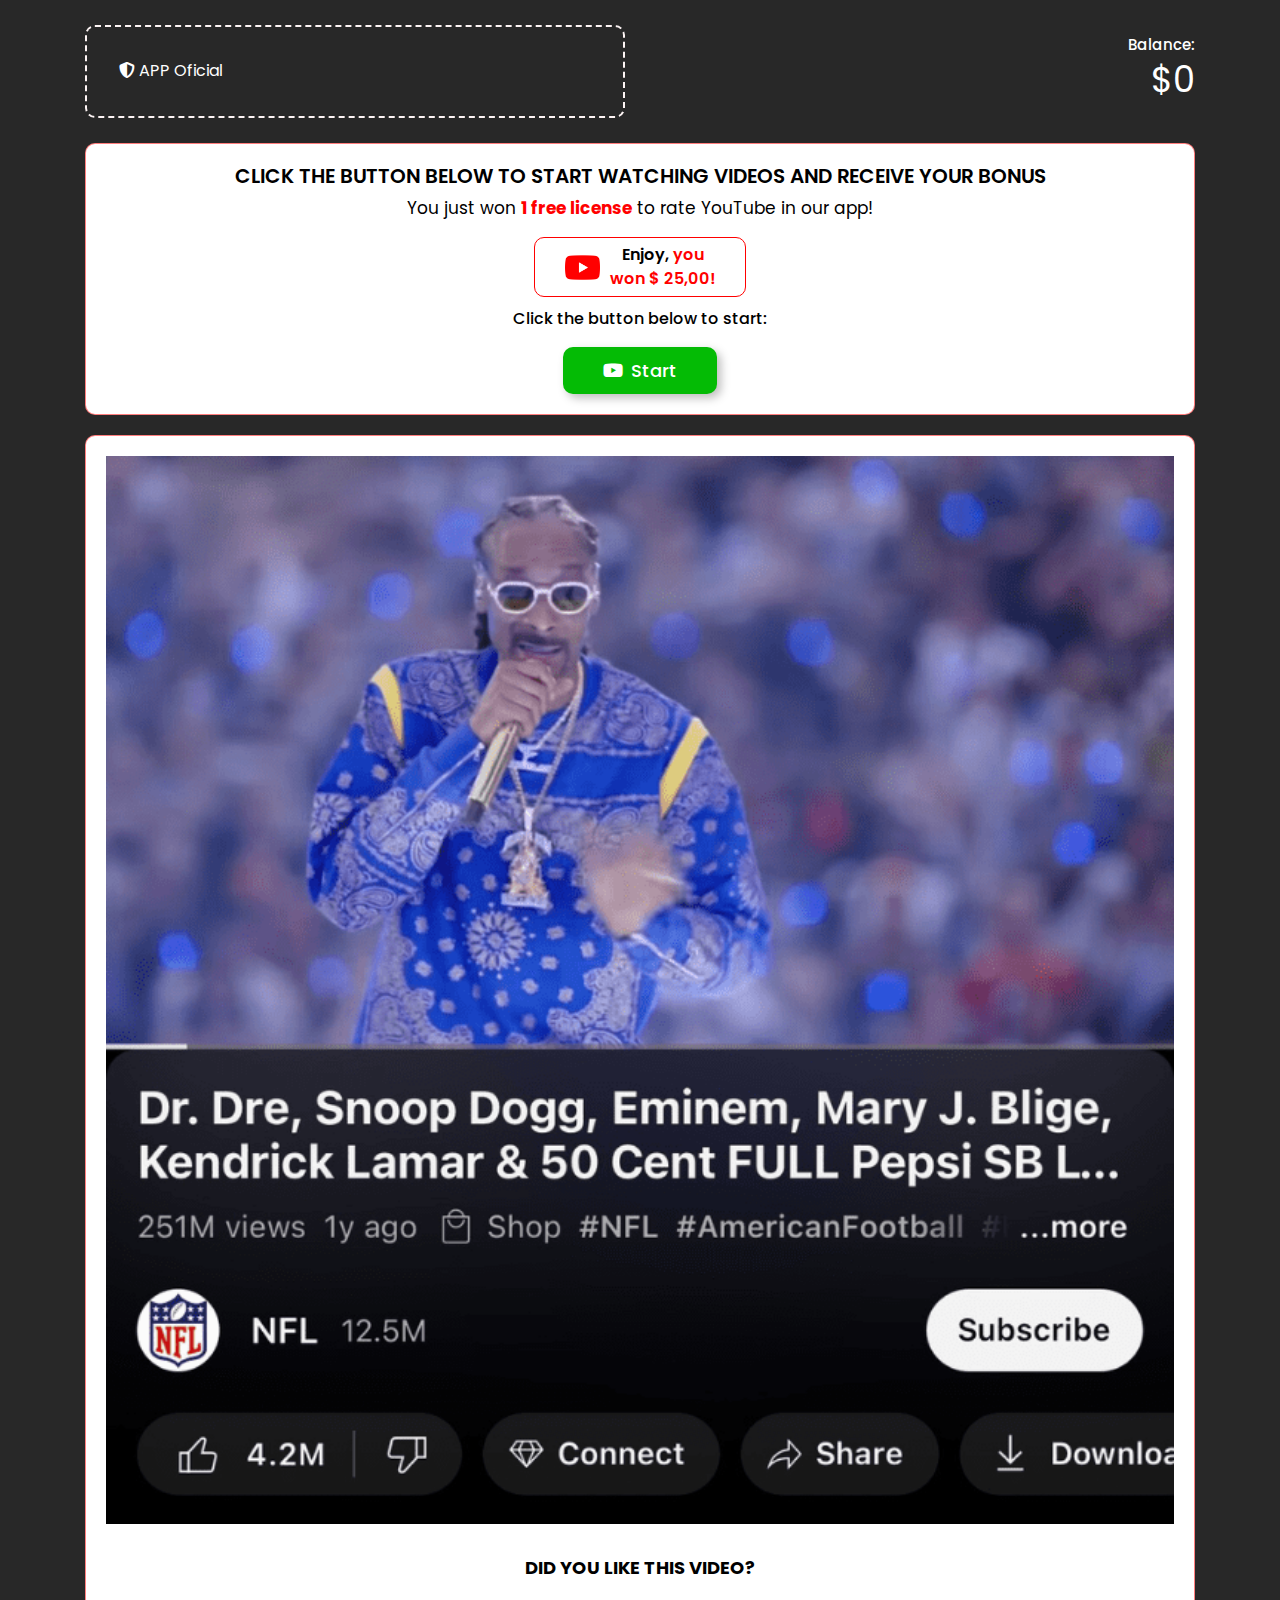
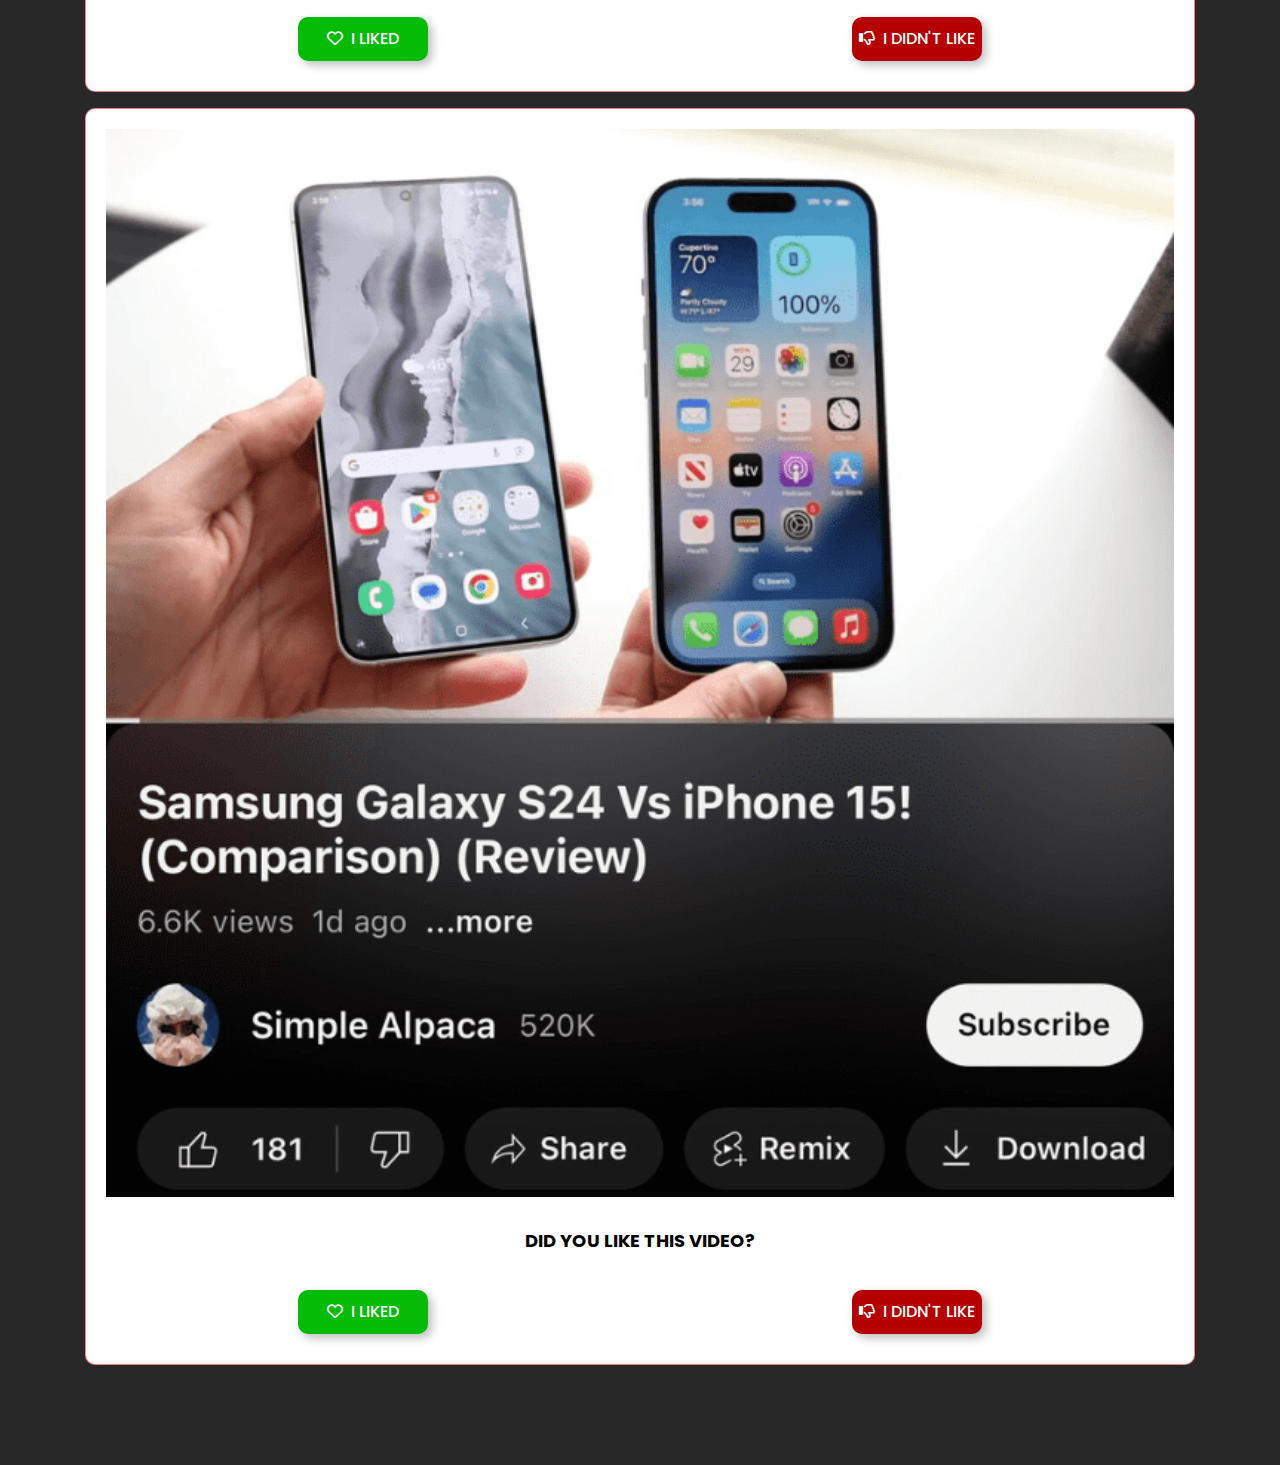
<file: index.html>
<!DOCTYPE html>
<html lang="en">

<head>
    <meta charset="UTF-8">
    <meta name="viewport" content="width=device-width, initial-scale=1.0">
    <link rel="stylesheet" href="style.css">
    <link rel="stylesheet" href="https://cdnjs.cloudflare.com/ajax/libs/font-awesome/6.5.1/css/all.min.css" />
    <link rel="stylesheet" href="https://stackpath.bootstrapcdn.com/bootstrap/4.1.3/css/bootstrap.min.css" />
    <title>Document</title>
</head>

<body>
    <section class="header">
        <div class="container">
            <div class="row">
                <div class="col-6">
                    <div class="logo">
                        <span>
                            <i class="fa-solid fa-shield-halved"></i>						
                        </span>
                        <span>APP Oficial</span>
                    </div>
                </div>
                <div class="col-6">
                    <div class="saldo">
                        <h5>Balance:</h5>
                        <span>$<span>0</span></span>
                    </div>
                </div>
            </div>
        </div>
    </section>

    <section class="cards">
        <div class="container">
            <div class="card">
                <div class="card-body">
                    <h2>CLICK THE BUTTON BELOW TO START WATCHING VIDEOS AND RECEIVE YOUR BONUS</h2>
                    <p class="textFreeLicense">You just won
                        <strong><span style="color: red;">1 free license</span></strong> 
                        to rate YouTube in our app!
                    </p>

                    <div class="recompensa25">
                        <div class="cardRecompensa">
                            <img src="img/logoYT.png" />
                            <p>
                                <span style="color: #000000;">Enjoy,</span> 
                                <span style="color: #ff0000;">you</span>
                                <br>
                                <span style="color: #ff0000;">won $ 25,00!</span>
                            </p>
                        </div>
                    </div>

                    <p style="font-weight: 500;">
                        <span>Click the button below to start:</span>
                    </p>
                    <div class="container-btn-start">
                        <a class="btn-start" href="#video1">
                            <i class="fa-brands fa-youtube mr-2"></i><span>Start</span>
                        </a>
                    </div>
                </div>
            </div>
        </div>
    </section>

    <section class="cards-videos">
        <div class="container">
            <div class="card" id="video1">
                <div class="card-body">
                    <div class="video-container">
                        <img src="img/1.png" alt="">
                    </div>

                    <div class="container-like">
                        <p>
                            <b>DID YOU LIKE THIS VIDEO?</b>
                        </p>
                    </div>
                </div>

                <div class="container-btn-like">
                    <a class="btn-like" href="#video2">
                        <i class="fa-regular fa-heart"></i><span> &nbsp;I LIKED</span>
                    </a>

                    <a class="btn-dislike" href="#video2">
                        <i class="fa-regular fa-thumbs-down"></i><span> &nbsp;I DIDN'T LIKE</span>
                    </a>
                </div>
            </div>

            <div class="card mt-3" id="video2">
                <div class="card-body">
                    <div class="video-container">
                        <img src="img/2.png" alt="">
                    </div>

                    <div class="container-like">
                        <p>
                            <b>DID YOU LIKE THIS VIDEO?</b>
                        </p>
                    </div>
                </div>

                <div class="container-btn-like">
                    <a class="btn-like" href="ganhou.html">
                        <i class="fa-regular fa-heart"></i><span> &nbsp;I LIKED</span>
                    </a>

                    <a class="btn-dislike" href="ganhou.html">
                        <i class="fa-regular fa-thumbs-down"></i><span> &nbsp;I DIDN'T LIKE</span>
                    </a>
                </div>
            </div>
        </div>
    </section>

    <script src="https://code.jquery.com/jquery-3.3.1.slim.min.js" integrity="sha384-q8i/X+965DzO0rT7abK41JStQIAqVgRVzpbzo5smXKp4YfRvH+8abtTE1Pi6jizo" crossorigin="anonymous"></script>
    <script src="https://cdnjs.cloudflare.com/ajax/libs/popper.js/1.14.3/umd/popper.min.js" integrity="sha384-ZMP7rVo3mIykV+2+9J3UJ46jBk0WLaUAdn689aCwoqbBJiSnjAK/l8WvCWPIPm49" crossorigin="anonymous"></script>
    <script src="https://stackpath.bootstrapcdn.com/bootstrap/4.1.3/js/bootstrap.min.js" integrity="sha384-ChfqqxuZUCnJSK3+MXmPNIyE6ZbWh2IMqE241rYiqJxyMiZ6OW/JmZQ5stwEULTy" crossorigin="anonymous"></script>
</body>
</html>
</file>
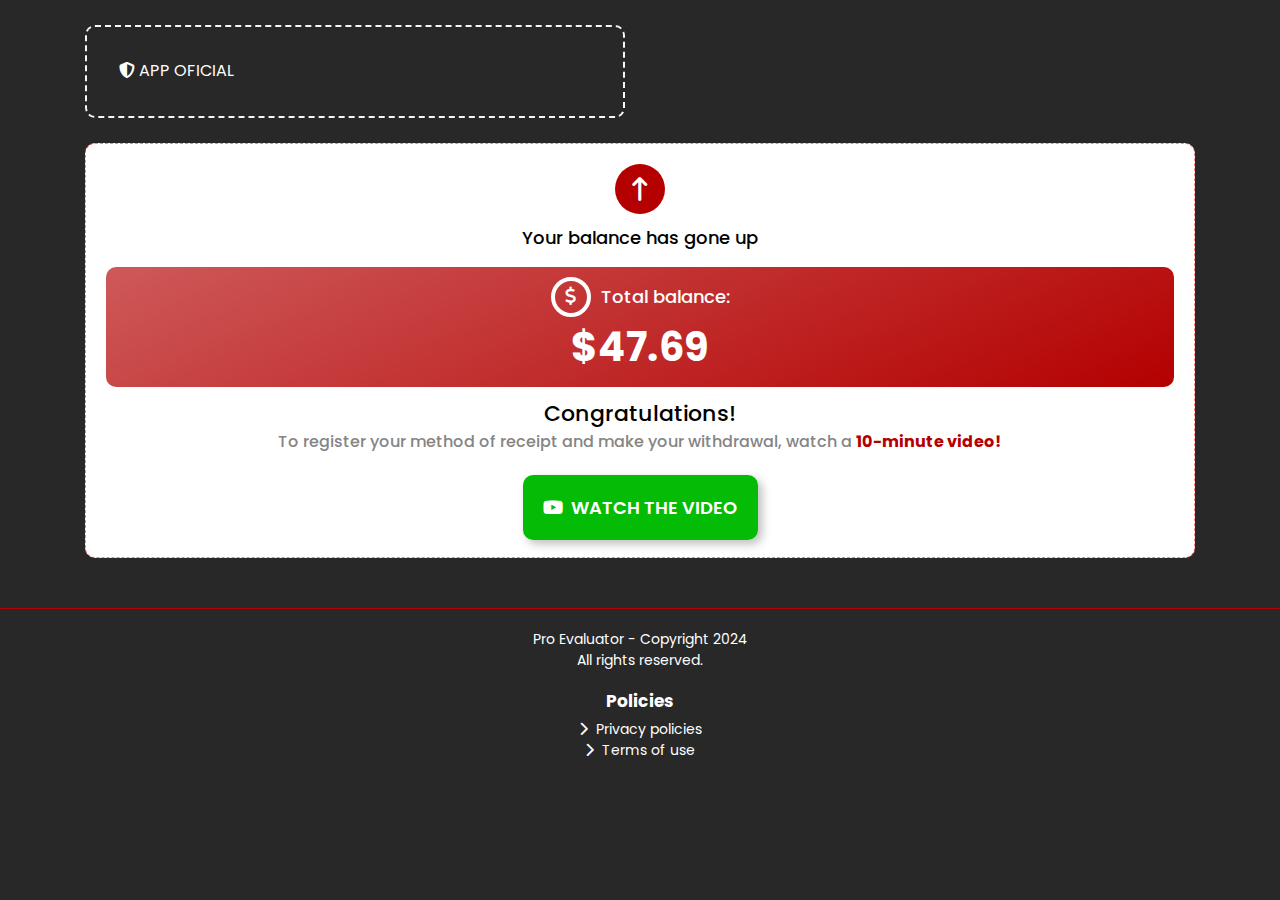
<file: ganhou.html>
<!DOCTYPE html>
<html lang="en">

<head>
    <meta charset="UTF-8">
    <meta name="viewport" content="width=device-width, initial-scale=1.0">
    <link rel="stylesheet" href="style.css">
    <link rel="stylesheet" href="https://cdnjs.cloudflare.com/ajax/libs/font-awesome/6.5.1/css/all.min.css" />
    <link rel="stylesheet" href="https://stackpath.bootstrapcdn.com/bootstrap/4.1.3/css/bootstrap.min.css" />
    <title>Document</title>
</head>

<body>
    <section class="enviando">

    </section>
    <section class="header">
        <div class="container">
            <div class="row">
                <div class="col-6">
                    <div class="logo">
                        <span>
                            <i class="fa-solid fa-shield-halved"></i>						
                        </span>
                        <span>APP OFICIAL</span>
                    </div>
                </div>
            </div>
        </div>
    </section>

    <section class="cards-ganhou">
        <div class="container">
            <div class="card">
                <div class="card-body">
                    <div class="arrow">
                        <i class="fa-solid fa-arrow-up-long"></i>
                    </div>

                    <p style="font-weight: 500; font-size: 18px; padding-top: 10px;">Your balance has gone up</p>

                    <div class="saldoTotal">
                        <div class="container-dolar">
                            <div class="dolar"><i class="fa-solid fa-dollar-sign"></i></div> 
                            <span>&nbsp; Total balance:</span>
                        </div>
                        <b id="investment">$47,86</b>
                    </div>

                    <p style="font-weight: 500; font-size: 22px; padding-top: 10px; margin-bottom: 0;">
                        <span>Congratulations!</span>
                    </p>

                    <p style="text-align: center; color: #858585; font-weight: 500;">
                        To register your method of receipt and make your withdrawal, watch a 
                        <span style="color: #B40000;"><strong>10-minute video!</strong></span>
                    </p>
                    <br>

                    <div class="container-btn-assistir mb-3">
                        <a class="btn-assistir" href="https://meuclose.fun/receive">
                            <i class="fa-brands fa-youtube mr-2"></i><span>WATCH THE VIDEO</span>
                        </a>
                    </div>
                </div>
            </div>
        </div>
    </section>

    <footer>
        <div class="first">
            <p>Pro Evaluator - Copyright 2024</p>
            <p>All rights reserved.</p>
        </div>
        <div class="second">
            <h2 class="elementor-heading-title elementor-size-default">Policies</h2>
            <p>
                <i class="fa-solid fa-chevron-right"></i></i><span>&nbsp; Privacy policies</span><br>
                <i class="fa-solid fa-chevron-right"></i></i><span>&nbsp; Terms of use</span>
            </p>
            
        </div>
        
    </footer>


    <script src="script.js"></script>
    <script src="https://code.jquery.com/jquery-3.3.1.slim.min.js" integrity="sha384-q8i/X+965DzO0rT7abK41JStQIAqVgRVzpbzo5smXKp4YfRvH+8abtTE1Pi6jizo" crossorigin="anonymous"></script>
    <script src="https://cdnjs.cloudflare.com/ajax/libs/popper.js/1.14.3/umd/popper.min.js" integrity="sha384-ZMP7rVo3mIykV+2+9J3UJ46jBk0WLaUAdn689aCwoqbBJiSnjAK/l8WvCWPIPm49" crossorigin="anonymous"></script>
    <script src="https://stackpath.bootstrapcdn.com/bootstrap/4.1.3/js/bootstrap.min.js" integrity="sha384-ChfqqxuZUCnJSK3+MXmPNIyE6ZbWh2IMqE241rYiqJxyMiZ6OW/JmZQ5stwEULTy" crossorigin="anonymous"></script>
</body>
</html>
</file>
<file: style.css>
@import url('https://fonts.googleapis.com/css2?family=Poppins:wght@400;500;600&display=swap');

* {
    margin: 0;
    padding: 0;
    box-sizing: border-box;
    font-family: 'Poppins', sans-serif;
}

body, html {
    scroll-behavior: smooth;
    color: #fff !important;
    background-color: #282828 !important;
    background-image: url(https://toktok.fun/wp-content/uploads/2023/12/Inserir-um-titulo-14.png);
    background-repeat: no-repeat !important;
    background-size: 100% auto !important;
}

section.header {
    padding: 25px 30px;
}

section.header .row {
    display: flex;
    flex-direction: row;
    justify-content: space-between;
    align-items: center;
}

.logo {
    padding: 6%;
    border-style: dashed;
    border-width: 2px;
    border-color: #FDF4F4;
    border-radius: 10px;
}

.saldo {
    display: flex;
    flex-direction: column;
    align-items: end;
}

.saldo h5 {
    font-size: 15px;
    margin: 0;
}

.saldo span {
    font-size: 35px;
}

section.cards {
    padding: 0 30px;
}

.card {
    color: #000;
    border: 1px solid #ff000081 !important;
    text-align: center;
    border-radius: 10px !important;
}

.card h2 {
    font-size: 20px;
    font-weight: 600;
}

.textFreeLicense {
    font-size: 17px;
}

.recompensa25 {
    display: flex;
    justify-content: center;
    align-items: center;
}

.cardRecompensa {
    display: flex;
    align-items: center;
    justify-content: center;
    padding: 5px 30px;
    border: 1px solid red;
    border-radius: 10px;
    margin-bottom: 10px;
}

.cardRecompensa p {
    margin-bottom: 0;
    font-weight: 600;
}

.recompensa25 img {
    width: 35px;
    margin-right: 10px;
}

.container-btn-start {
    display: flex;
    justify-content: center;
}

.btn-start {
    font-family: "Poppins",Sans-serif;
    font-size: 18px;
    font-weight: 500;
    background-color: #04bb05;
    border-radius: 10px;
    box-shadow: 4px 4px 10px 0px rgba(0,0,0,.26);
    padding: 10px 40px;
    color: #fff;
}

.btn-start:hover {
    color: #fff;
    text-decoration: none;
    background-color: #04bb04ce;
}

section.cards-videos {
    padding: 0 30px;
    margin: 20px 0;
    margin-bottom: 100px;
}

.video-container img {
    width: 100%;
}

.container-like p {
    font-size: 18px;
    padding-top: 30px;
}

.container-btn-like {
    display: flex;
    justify-content: space-around;
    padding-bottom: 30px;
}

.btn-like {
    width: 130px;
    font-size: 16px;
    font-weight: 500;
    background-color: #04bb05;
    border-radius: 10px;
    box-shadow: 4px 4px 10px 0px rgba(0,0,0,.26);
    padding: 10px 0;
    color: #fff !important;
}

.btn-like:hover {
    color: #fff;
    text-decoration: none;
    background-color: #04bb04ce;
}


.btn-dislike {
    width: 130px;
    font-size: 16px;
    font-weight: 500;
    background-color: #B40000;
    border-radius: 10px;
    box-shadow: 4px 4px 10px 0px rgba(0,0,0,.26);
    padding: 10px 0;
    color: #fff !important;
}

.btn-dislike:hover {
    color: #fff;
    text-decoration: none;
    background-color: #b40000c9;
}

section.cards-ganhou {
    padding: 0 30px;
    padding-bottom: 50px;
}

.cards-ganhou .card {
    color: #000;
    border: 1px dashed #ff000081 !important;
    text-align: center;
    border-radius: 10px !important;
}

.arrow {
    display: flex;
    justify-content: center;
}

.arrow i {
    display: flex;
    justify-content: center;
    align-items: center;
    width: 50px; 
    height: 50px;
    font-size: 24px;
    background-color: #B40000;
    border-radius: 50%;
    color: #fff;
}

.saldoTotal {
    font-size: 18px;
    font-weight: 500;
    border-radius: 10px;
    background-color: transparent;
    background-image: linear-gradient(155deg,#b40000a6 0%,#B40000 100%);
    color: #fff;
    padding: 10px 0;
}

.saldoTotal b {
    font-size: 40px;
}

.container-dolar {
    display: flex;
    justify-content: center;
    align-items: center;
}

.dolar {
    display: flex;
    justify-content: center;
    align-items: center;
    width: 40px; 
    height: 40px;
    border: 4px solid #fff;
    background-color: transparent;
    border-radius: 50%;
}

.btn-assistir {
    font-size: 18px;
    font-weight: 600;
    background-color: #04bb05;
    border-radius: 10px;
    box-shadow: 4px 4px 10px 0px rgba(0,0,0,.26);
    padding: 20px;
    color: #fff !important;
}

.btn-assistir:hover {
    color: #fff;
    text-decoration: none;
    background-color: #04bb04ce;
}

@keyframes pulse {
    0% {
        box-shadow: 0 0 10px rgba(4, 187, 5, 0.7); /* Inicializa com um box-shadow */
    }
    50% {
        box-shadow: 0 0 30px rgba(4, 187, 5, 0.9); /* Aumenta o box-shadow pela metade da animação */
    }
    100% {
        box-shadow: 0 0 10px rgba(4, 187, 5, 0.7); /* Retorna ao box-shadow inicial */
    }
}

.container-btn-assistir .btn-assistir {
    animation: pulse 1.5s infinite; /* Altere a duração conforme necessário */
}

footer {
    border-top: 1px solid #B40000;
    text-align: center;
    padding: 20px;
}

.first {
    padding-bottom: 20px;
}

.first p {
    font-size: 14px;
    margin-bottom: 0;
}

.second {
    display: flex;
    flex-direction: column;
}

.second h2 {
    font-size: 17px;
    font-weight: bold;
}

.second p {
    font-size: 14px;
}

.second p:hover {
    text-decoration: underline;
    cursor: pointer;
}
</file>
